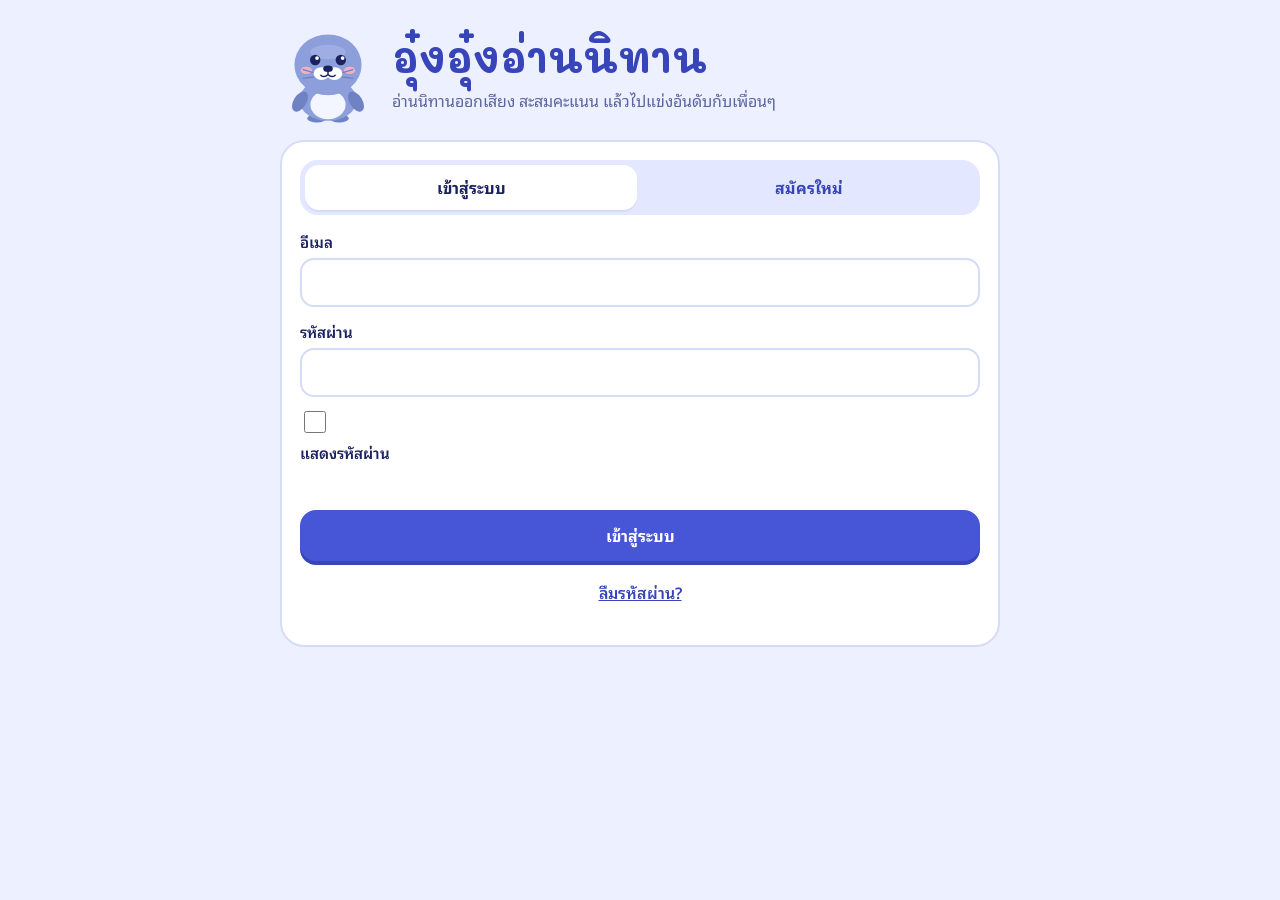
<file: index.html>
<!doctype html>
<html lang="th">
<head>
<meta charset="utf-8">
<meta name="viewport" content="width=device-width,initial-scale=1,viewport-fit=cover">
<title>อุ๋งอุ๋งอ่านนิทาน</title>
<meta name="theme-color" content="#4756D6">
<meta name="mobile-web-app-capable" content="yes">
<meta name="apple-mobile-web-app-capable" content="yes">
<meta name="apple-mobile-web-app-title" content="อุ๋งอุ๋ง">
<meta name="apple-mobile-web-app-status-bar-style" content="default">
<link rel="manifest" href="manifest.webmanifest">
<link rel="icon" type="image/png" sizes="48x48" href="icons/favicon-48.png">
<link rel="apple-touch-icon" href="icons/apple-touch-icon.png">
<link rel="preconnect" href="https://fonts.googleapis.com">
<link rel="preconnect" href="https://fonts.gstatic.com" crossorigin>
<link href="https://fonts.googleapis.com/css2?family=Mali:wght@400;600;700&family=Noto+Sans+Thai+Looped:wght@400;600;700&display=swap" rel="stylesheet">
<link rel="stylesheet" href="style.css">
</head>
<body>
<div class="wrap">

  <!-- ===== โหลด ===== -->
  <section id="boot" class="screen" style="align-items:center;padding-top:60px">
    <div class="mascot-slot" style="width:120px"></div>
    <p class="hint" id="bootMsg">กำลังเปิดแอป…</p>
  </section>

  <!-- ===== สมัคร / เข้าสู่ระบบ ===== -->
  <section id="auth" class="screen" hidden>
    <header class="hero">
      <div class="mascot-slot"></div>
      <div class="hero-text">
        <h1>อุ๋งอุ๋งอ่านนิทาน</h1>
        <p>อ่านนิทานออกเสียง สะสมคะแนน แล้วไปแข่งอันดับกับเพื่อนๆ</p>
      </div>
    </header>
    <div id="demoBanner" class="demo-banner" hidden>โหมดทดลอง: ข้อมูลอยู่ในเครื่องนี้เท่านั้น และอีเมลรีเซ็ตรหัสผ่านไม่ได้ส่งจริง (ผู้ดูแลต้องตั้งค่า Firebase ก่อนใช้งานจริง)</div>
    <div class="card" style="display:flex;flex-direction:column;gap:14px">
      <div class="tabs" role="tablist">
        <button type="button" class="tab" role="tab" id="tabLogin" aria-selected="true">เข้าสู่ระบบ</button>
        <button type="button" class="tab" role="tab" id="tabReg" aria-selected="false">สมัครใหม่</button>
      </div>

      <form id="loginForm" class="form" novalidate>
        <label class="field" for="lEmail">อีเมล
          <input type="email" id="lEmail" autocomplete="username" inputmode="email" autocapitalize="off" spellcheck="false">
        </label>
        <label class="field" for="lPass">รหัสผ่าน
          <input type="password" id="lPass" autocomplete="current-password">
        </label>
        <label class="check"><input type="checkbox" id="lShow"> แสดงรหัสผ่าน</label>
        <p id="lMsg" class="msg" role="alert"></p>
        <button type="submit" class="btn block" id="lBtn">เข้าสู่ระบบ</button>
        <button type="button" class="linkbtn" id="forgotLink">ลืมรหัสผ่าน?</button>
      </form>

      <form id="regForm" class="form" hidden novalidate>
        <label class="field" for="rName">ชื่อน้อง (ชื่อเล่น)
          <input type="text" id="rName" maxlength="20" autocomplete="off">
          <small>ชื่อนี้จะโชว์ในหน้าอันดับให้ทุกคนเห็น แนะนำให้ใช้ชื่อเล่น ไม่ต้องใช้ชื่อจริง</small>
        </label>
        <label class="field" for="rEmail">อีเมลของผู้ปกครอง
          <input type="email" id="rEmail" autocomplete="email" inputmode="email" autocapitalize="off" spellcheck="false">
          <small>ใช้เข้าสู่ระบบ และใช้รับอีเมลเมื่อลืมรหัสผ่าน (ไม่แสดงในอันดับ)</small>
        </label>
        <label class="field" for="rPass">รหัสผ่าน
          <input type="password" id="rPass" autocomplete="new-password">
          <small>อย่างน้อย 6 ตัวอักษร</small>
        </label>
        <label class="check"><input type="checkbox" id="rShow"> แสดงรหัสผ่าน</label>
        <label class="check"><input type="checkbox" id="rOk"> ฉันเป็นผู้ปกครอง หรือสมัครโดยมีผู้ปกครองอยู่ด้วย และยอมให้เก็บชื่อเล่นกับคะแนนไว้แสดงในอันดับ</label>
        <p id="rMsg" class="msg" role="alert"></p>
        <button type="submit" class="btn block" id="rBtn">สมัครและเริ่มเล่น</button>
      </form>

      <form id="forgotForm" class="form" hidden novalidate>
        <h2 style="font-size:1.2rem">ลืมรหัสผ่าน</h2>
        <p class="hint left" style="margin:0">ใส่อีเมลที่ใช้สมัคร เราจะส่งลิงก์ตั้งรหัสผ่านใหม่ไปให้ (ถ้าไม่เห็น ลองดูในกล่องจดหมายขยะ)</p>
        <label class="field" for="fEmail">อีเมล
          <input type="email" id="fEmail" autocomplete="email" inputmode="email" autocapitalize="off" spellcheck="false">
        </label>
        <p id="fMsg" class="msg" role="alert"></p>
        <button type="submit" class="btn block" id="fBtn">ส่งอีเมลตั้งรหัสผ่านใหม่</button>
        <button type="button" class="linkbtn" id="forgotBack">กลับไปเข้าสู่ระบบ</button>
      </form>
    </div>
  </section>

  <!-- ===== หน้าหลัก ===== -->
  <section id="home" class="screen" hidden>
    <div class="card me">
      <div class="mascot-slot"></div>
      <div class="me-body">
        <div class="me-name" id="meName"></div>
        <div class="me-score"><span id="meTotal">0</span><small>คะแนน</small></div>
        <div class="pills">
          <button type="button" class="pill gold" id="meRank" aria-label="ดูตารางอันดับ">อันดับ —</button>
          <button type="button" class="pill" id="meLogin" aria-label="ดูปฏิทินคะแนนเข้าสู่ระบบ"></button>
        </div>
      </div>
    </div>
    <div id="notices"></div>
    <h2 style="font-size:1.25rem">เลือกหมวดที่อยากอ่าน</h2>
    <div id="cats" class="cats"></div>
    <div class="navrow">
      <button type="button" class="btn alt" id="goBoard">อันดับ</button>
      <button type="button" class="btn alt" id="goMine">นิทานของเรา</button>
      <button type="button" class="btn alt" id="goSet">ตั้งค่า</button>
    </div>
  </section>

  <!-- ===== ตารางอันดับ ===== -->
  <section id="board" class="screen" hidden>
    <div class="bar">
      <button type="button" class="back" data-back aria-label="กลับหน้าหลัก"><svg width="18" height="18" viewBox="0 0 24 24" fill="none" stroke="currentColor" stroke-width="3" stroke-linecap="round" stroke-linejoin="round" aria-hidden="true"><path d="M15 5l-7 7 7 7"/></svg>กลับ</button>
      <div class="bar-title">ตารางอันดับ</div>
      <span style="width:72px"></span>
    </div>
    <div class="tabs" role="tablist" id="boardTabs"></div>
    <p id="boardNote" class="hint left"></p>
    <div id="boardList" class="rlist" aria-live="polite"></div>
  </section>

  <!-- ===== เล่นซ้ำเรื่องเก่า ===== -->
  <section id="lib" class="screen" hidden>
    <div class="bar">
      <button type="button" class="back" data-back aria-label="กลับหน้าหลัก"><svg width="18" height="18" viewBox="0 0 24 24" fill="none" stroke="currentColor" stroke-width="3" stroke-linecap="round" stroke-linejoin="round" aria-hidden="true"><path d="M15 5l-7 7 7 7"/></svg>กลับ</button>
      <div class="bar-title" id="libTitle">เรื่องที่อ่านแล้ว</div>
      <span style="width:72px"></span>
    </div>
    <div class="tabs" role="tablist" id="libTabs"></div>
    <div class="search">
      <svg class="s-ico" viewBox="0 0 24 24" fill="none" stroke="currentColor" stroke-width="2.4" stroke-linecap="round" aria-hidden="true"><circle cx="11" cy="11" r="7"/><path d="M20 20l-3.5-3.5"/></svg>
      <input type="search" id="q" placeholder="ค้นหาชื่อเรื่องหรือคำในนิทาน" aria-label="ค้นหานิทาน" autocomplete="off" enterkeyhint="search">
      <button type="button" id="qClr" class="clr" aria-label="ล้างคำค้นหา" hidden><svg viewBox="0 0 24 24" fill="none" stroke="currentColor" stroke-width="3" stroke-linecap="round" aria-hidden="true"><path d="M6 6l12 12M18 6L6 18"/></svg></button>
    </div>
    <p id="libInfo" class="hint left" role="status" aria-live="polite"></p>
    <ul id="libList" class="story-list"></ul>
    <div class="pager" id="pager" hidden>
      <button type="button" class="btn alt small" id="pgPrev">ก่อนหน้า</button>
      <span id="pgInfo" class="hint"></span>
      <button type="button" class="btn alt small" id="pgNext">ถัดไป</button>
    </div>
  </section>

  <!-- ===== นิทานของเรา ===== -->
  <section id="mine" class="screen" hidden>
    <div class="bar">
      <button type="button" class="back" data-back aria-label="กลับหน้าหลัก"><svg width="18" height="18" viewBox="0 0 24 24" fill="none" stroke="currentColor" stroke-width="3" stroke-linecap="round" stroke-linejoin="round" aria-hidden="true"><path d="M15 5l-7 7 7 7"/></svg>กลับ</button>
      <div class="bar-title">นิทานของเรา</div>
      <span style="width:72px"></span>
    </div>
    <p class="notice">นิทานที่เพิ่มเองใช้ฝึกอ่านได้เท่านั้น <b>ไม่มีคะแนน</b> และเก็บไว้ในเครื่องนี้เครื่องเดียว</p>
    <ul id="mineList" class="story-list"></ul>
    <details class="panel" id="addBox">
      <summary>เพิ่มนิทานของเราเอง</summary>
      <form id="addForm" class="form">
        <label for="cTitle">ชื่อเรื่อง
          <input type="text" id="cTitle" maxlength="40" placeholder="เช่น หมูน้อยไปตลาด">
        </label>
        <label for="cLevel">ระดับการอ่าน
          <select id="cLevel">
            <option value="auto">ให้แอปเลือกให้</option>
            <option value="1">ง่าย</option>
            <option value="2">ท้าทาย</option>
            <option value="3">ศัพท์ยาก</option>
          </select>
        </label>
        <div class="src-row">
          <button type="button" id="camBtn" class="btn alt">
            <svg viewBox="0 0 24 24" fill="none" stroke="currentColor" stroke-width="2.2" stroke-linecap="round" stroke-linejoin="round" aria-hidden="true"><path d="M4 8h3l2-3h6l2 3h3v11H4z"/><circle cx="12" cy="13" r="3.5"/></svg>
            ถ่ายรูปหนังสือ
          </button>
          <button type="button" id="galBtn" class="btn alt">
            <svg viewBox="0 0 24 24" fill="none" stroke="currentColor" stroke-width="2.2" stroke-linecap="round" stroke-linejoin="round" aria-hidden="true"><rect x="3.5" y="5" width="17" height="14" rx="2"/><circle cx="9" cy="10.5" r="1.6"/><path d="M4 17l5-4.5 4 3.5 3-2.5 4 3.5"/></svg>
            เลือกรูปจากเครื่อง
          </button>
        </div>
        <input type="file" id="camInput" accept="image/*" capture="environment" hidden>
        <input type="file" id="galInput" accept="image/*" hidden>
        <div id="scanBox" class="scan" hidden>
          <img id="scanThumb" alt="รูปที่เลือก">
          <div class="scan-body">
            <progress id="scanProg" max="100" value="0" aria-label="ความคืบหน้าการอ่านตัวหนังสือ"></progress>
            <p id="scanMsg" role="status"></p>
          </div>
        </div>
        <small class="hint left">ถ่ายให้ตัวหนังสือตรง ชัด และมีแสงพอ แต่ละบรรทัดในรูปจะเป็นหนึ่งท่อนให้อ่าน แก้ไขได้ก่อนบันทึก ครั้งแรกต้องต่ออินเทอร์เน็ตเพื่อโหลดตัวอ่านภาษาไทย (แนะนำให้ใช้ Wi-Fi)</small>
        <label for="cText">เนื้อเรื่อง
          <textarea id="cText" placeholder="วางข้อความที่นี่ หรือพิมพ์เอง เช่น&#10;หมูน้อยไปตลาด&#10;แม่ซื้อผลไม้ให้หมูน้อย"></textarea>
          <small>แอปแบ่งประโยคและตัดคำให้อัตโนมัติ ถ้าอยากกำหนดเอง ให้ขึ้นบรรทัดใหม่เมื่อจบประโยค และใช้ | คั่นระหว่างคำ เช่น หมู|น้อย|ไป|ตลาด</small>
        </label>
        <p id="noSeg" class="hint left warn" hidden>เบราว์เซอร์นี้ตัดคำภาษาไทยอัตโนมัติไม่ได้ ให้ใช้ | คั่นระหว่างคำเอง</p>
        <div id="prevBox" class="prev" hidden>
          <b id="prevInfo"></b>
          <ol id="prevList"></ol>
        </div>
        <div class="row">
          <button type="submit" class="btn">บันทึกนิทาน</button>
          <span id="addMsg" class="hint" role="status"></span>
        </div>
      </form>
    </details>
  </section>

  <!-- ===== ตั้งค่า ===== -->
  <section id="settings" class="screen" hidden>
    <div class="bar">
      <button type="button" class="back" data-back aria-label="กลับหน้าหลัก"><svg width="18" height="18" viewBox="0 0 24 24" fill="none" stroke="currentColor" stroke-width="3" stroke-linecap="round" stroke-linejoin="round" aria-hidden="true"><path d="M15 5l-7 7 7 7"/></svg>กลับ</button>
      <div class="bar-title">ตั้งค่า</div>
      <span style="width:72px"></span>
    </div>
    <div class="card settings-list">
      <div class="srow">
        <h3>เวลารอให้ช่วยอ่าน</h3>
        <div class="settings">
          <label for="slowSel">ถ้าเงียบหรืออ่านช้า รอ</label>
          <select id="slowSel">
            <option value="1">1 วินาที</option>
            <option value="2">2 วินาที</option>
            <option value="3">3 วินาที</option>
            <option value="4">4 วินาที</option>
            <option value="5">5 วินาที</option>
            <option value="6">6 วินาที</option>
            <option value="8">8 วินาที</option>
            <option value="10">10 วินาที</option>
            <option value="12">12 วินาที</option>
          </select>
          <span>แล้วอุ๋งอุ๋งช่วยอ่านคำถัดไปให้</span>
        </div>
      </div>
      <div class="srow">
        <h3>บัญชี</h3>
        <div class="kv" id="setAcct"></div>
        <label class="field" for="nameEdit">เปลี่ยนชื่อน้อง
          <input type="text" id="nameEdit" maxlength="20" autocomplete="off">
        </label>
        <div class="row"><button type="button" class="btn small" id="nameSave">บันทึกชื่อ</button><span id="nameMsg" class="msg" role="status"></span></div>
        <div class="kv" id="syncInfo" role="status"></div>
      </div>
      <div class="row">
        <button type="button" class="btn alt" id="logoutBtn">ออกจากระบบ</button>
        <button type="button" class="btn alt" id="delBtn" style="color:var(--bad);border-color:var(--bad)">ลบบัญชีและข้อมูลทั้งหมด</button>
      </div>
    </div>
  </section>

  <!-- ===== หน้าอ่าน ===== -->
  <section id="reader" class="screen" hidden style="gap:18px">
    <div class="bar">
      <button type="button" id="backBtn" class="back" aria-label="ออกจากการอ่าน">
        <svg width="18" height="18" viewBox="0 0 24 24" fill="none" stroke="currentColor" stroke-width="3" stroke-linecap="round" stroke-linejoin="round" aria-hidden="true"><path d="M15 5l-7 7 7 7"/></svg>
        กลับ
      </button>
      <div id="rTitle" class="bar-title"></div>
      <div class="count"><div id="rCount"></div><div id="rSub" class="hearts"></div></div>
    </div>
    <div id="dots" class="dots" aria-hidden="true"></div>
    <div class="buddy">
      <div class="mascot-slot"></div>
      <p id="bubble" class="bubble" role="status" aria-live="polite"></p>
    </div>
    <div id="sentence" class="sentence"></div>
    <p id="heard" class="heard" aria-live="off"></p>
    <div class="controls">
      <button type="button" id="hearBtn" class="ctl">
        <svg viewBox="0 0 24 24" fill="none" stroke="currentColor" stroke-width="2.2" stroke-linecap="round" stroke-linejoin="round" aria-hidden="true"><path d="M4 9v6h4l5 4V5L8 9H4z"/><path d="M16.5 8.5a5 5 0 010 7M19 6a8.5 8.5 0 010 12"/></svg>
        ฟังทั้งประโยค
      </button>
      <div class="mic-wrap">
        <button type="button" id="micBtn" class="mic" aria-pressed="false" aria-label="เริ่มอ่าน">
          <svg id="icoMic" viewBox="0 0 24 24" fill="none" stroke="currentColor" stroke-width="2.2" stroke-linecap="round" stroke-linejoin="round" aria-hidden="true"><rect x="9" y="3" width="6" height="11" rx="3"/><path d="M5 11a7 7 0 0014 0M12 18v3"/></svg>
          <svg id="icoOk" viewBox="0 0 24 24" fill="none" stroke="currentColor" stroke-width="3" stroke-linecap="round" stroke-linejoin="round" aria-hidden="true" hidden><path d="M5 12.5l4.5 4.5L19 7"/></svg>
        </button>
        <span id="micLabel" class="mic-label">เริ่มอ่าน</span>
        <div id="waves" class="waves" hidden aria-hidden="true"><i></i><i></i><i></i><i></i><i></i></div>
      </div>
      <button type="button" id="helpBtn" class="ctl">
        <svg viewBox="0 0 24 24" fill="none" stroke="currentColor" stroke-width="2.2" stroke-linecap="round" stroke-linejoin="round" aria-hidden="true"><path d="M5 4l14 8-14 8V4z"/></svg>
        ช่วยอ่านคำนี้
      </button>
    </div>
    <div class="sub-controls">
      <button type="button" id="restartBtn" class="btn alt small">
        <svg width="18" height="18" viewBox="0 0 24 24" fill="none" stroke="currentColor" stroke-width="2.6" stroke-linecap="round" stroke-linejoin="round" aria-hidden="true" style="vertical-align:-3px;margin-right:6px"><path d="M4 12a8 8 0 108-8H7"/><path d="M7 1v6H1" transform="translate(3 -1)"/></svg>เริ่มประโยคนี้ใหม่
      </button>
    </div>
    <p id="micHint" class="hint"></p>
  </section>

  <!-- ===== หน้าสรุป ===== -->
  <section id="result" class="result" hidden>
    <div class="mascot-slot"></div>
    <h2 id="resTitle">อ่านจบแล้ว</h2>
    <div id="resStars" class="stars" role="img"></div>
    <div id="resPts" class="pts-big"></div>
    <p id="resNote" class="res-note"></p>
    <div class="stat-row">
      <div class="stat ok"><b id="stOk">0</b><span>คำที่อ่านเอง</span></div>
      <div class="stat help"><b id="stHelp">0</b><span>คำที่อุ๋งอุ๋งช่วย</span></div>
      <div class="stat bad"><b id="stWrong">0</b><span>ครั้งที่อ่านผิด</span></div>
    </div>
    <div id="practiceBox" hidden>
      <h3 style="margin-bottom:8px">คำที่ควรฝึกอีกหน่อย</h3>
      <div id="practice" class="chips"></div>
      <p class="hint" style="margin-top:6px">แตะที่คำเพื่อฟังเสียงอ่าน</p>
    </div>
    <div class="row" style="justify-content:center" id="resBtns"></div>
  </section>
</div>

<div id="modalRoot"></div>

<script src="firebase-config.js"></script>
<script src="stories/easy/stories.js"></script>
<script src="stories/challenge/stories.js"></script>
<script src="stories/hard/stories.js"></script>
<script src="backend.js"></script>
<script src="app.js"></script>
<script>
if('serviceWorker' in navigator && (location.protocol==='https:'||location.hostname==='localhost')){
  window.addEventListener('load',function(){navigator.serviceWorker.register('sw.js').catch(function(){});});
}
</script>
</body>
</html>
</file>
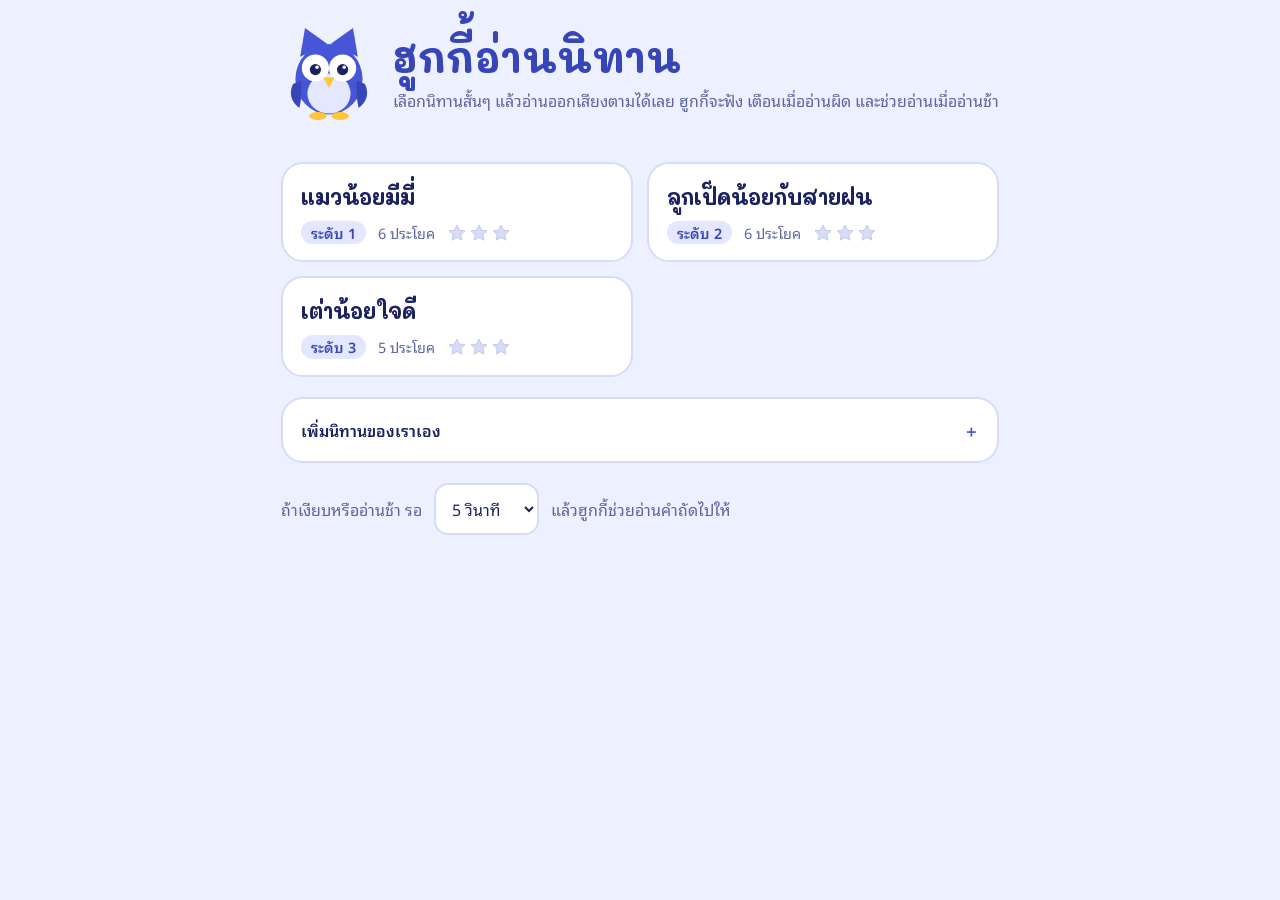
<file: hukki-reader.html>
<!doctype html>
<html lang="th">
<head>
<meta charset="utf-8">
<meta name="viewport" content="width=device-width,initial-scale=1,viewport-fit=cover">
<title>ฮูกกี้อ่านนิทาน</title>
<link rel="preconnect" href="https://fonts.googleapis.com">
<link rel="preconnect" href="https://fonts.gstatic.com" crossorigin>
<link href="https://fonts.googleapis.com/css2?family=Mali:wght@400;600;700&family=Noto+Sans+Thai+Looped:wght@400;600;700&display=swap" rel="stylesheet">
<style>
/* Layout: one calm column. Storybook card in the middle, owl buddy above it, one big mic button below. */
:root{
  --bg:#EDF1FF; --surface:#FFFFFF; --ink:#1B2260; --muted:#5D65A0; --line:#D6DCF6;
  --brand:#4756D6; --brand-deep:#3745B8; --brand-soft:#E3E7FF;
  --sun:#FFC63B; --sun-soft:#FFF1C2;
  --ok:#0B8A55; --ok-soft:#D9F5E7;
  --bad:#D63640; --bad-soft:#FFE1E2;
  --help:#A85F00; --help-soft:#FFEBC2;
  --font-display:"Mali","Noto Sans Thai Looped",Tahoma,sans-serif;
  --font-ui:"Noto Sans Thai Looped","Mali",Tahoma,sans-serif;
  color-scheme:light;
}
*{box-sizing:border-box}
html,body{margin:0}
body{
  background:var(--bg);color:var(--ink);font-family:var(--font-ui);font-size:1rem;line-height:1.65;
  padding-inline:16px;padding-block:20px 48px;min-height:100%;
}
.wrap{max-width:720px;margin:0 auto;display:flex;flex-direction:column;gap:20px}
h1,h2,h3{font-family:var(--font-display);margin:0;line-height:1.3;text-wrap:balance}
button{font:inherit;color:inherit;cursor:pointer}
button:focus-visible,select:focus-visible,input:focus-visible,textarea:focus-visible,summary:focus-visible{outline:3px solid var(--brand);outline-offset:3px}
[hidden]{display:none!important}

/* ---------- home ---------- */
.hero{display:flex;align-items:center;gap:16px;flex-wrap:wrap}
.hero .owl-slot{width:96px;flex:none}
.hero-text{flex:1 1 240px;min-width:0}
.hero h1{font-size:clamp(1.9rem,6vw,2.6rem);color:var(--brand-deep)}
.hero p{margin:4px 0 0;color:var(--muted)}
.notice{background:var(--sun-soft);border:2px solid var(--sun);border-radius:16px;padding:12px 16px;font-size:.95rem}
.notice+.notice{margin-top:-8px}
.story-list{list-style:none;margin:0;padding:0;display:grid;grid-template-columns:repeat(auto-fit,minmax(min(100%,300px),1fr));gap:14px}
.story-list li{display:flex;gap:8px;min-width:0}
.story{
  flex:1;min-width:0;text-align:left;background:var(--surface);border:2px solid var(--line);border-radius:22px;
  padding:16px 18px;display:flex;flex-direction:column;gap:6px;transition:transform .15s,border-color .15s;
}
.story:hover{border-color:var(--brand);transform:translateY(-2px)}
.story .s-title{font-family:var(--font-display);font-weight:700;font-size:1.3rem;color:var(--ink)}
.story .s-meta{display:flex;flex-wrap:wrap;gap:6px 12px;align-items:center;color:var(--muted);font-size:.9rem}
.lv{background:var(--brand-soft);color:var(--brand-deep);border-radius:999px;padding:0 10px;font-weight:600}
.stars{display:inline-flex;gap:2px}
.stars svg{width:20px;height:20px}
.del{align-self:flex-start;background:none;border:2px solid var(--line);border-radius:14px;padding:6px 10px;color:var(--muted);font-size:.85rem}
.panel{background:var(--surface);border:2px solid var(--line);border-radius:22px;padding:6px 18px}
.panel summary{cursor:pointer;font-weight:600;padding:12px 0;list-style:none}
.panel summary::-webkit-details-marker{display:none}
.panel summary::after{content:"＋";float:right;color:var(--brand)}
.panel[open] summary::after{content:"－"}
.form{display:flex;flex-direction:column;gap:12px;padding-bottom:16px}
.form label{display:flex;flex-direction:column;gap:4px;font-weight:600;font-size:.95rem}
.form small{font-weight:400;color:var(--muted)}
input[type=text],textarea,select{
  font:inherit;color:var(--ink);background:#fff;border:2px solid var(--line);border-radius:14px;padding:10px 12px;width:100%;
}
textarea{min-height:120px;resize:vertical;font-family:var(--font-display)}
.row{display:flex;gap:12px;align-items:center;flex-wrap:wrap}
.btn{
  background:var(--brand);color:#fff;border:0;border-radius:16px;padding:12px 22px;font-weight:700;
  box-shadow:0 4px 0 var(--brand-deep);transition:transform .1s,box-shadow .1s;
}
.btn:active{transform:translateY(3px);box-shadow:0 1px 0 var(--brand-deep)}
.btn.alt{background:#fff;color:var(--brand-deep);border:2px solid var(--brand);box-shadow:0 4px 0 var(--line)}
.settings{display:flex;align-items:center;gap:12px;flex-wrap:wrap;color:var(--muted)}
.settings select{width:auto}

/* ---------- reader ---------- */
.bar{display:flex;align-items:center;gap:12px}
.back{display:inline-flex;align-items:center;gap:6px;background:#fff;border:2px solid var(--line);border-radius:14px;padding:8px 14px;font-weight:600}
.bar-title{flex:1;min-width:0;font-family:var(--font-display);font-weight:700;font-size:1.1rem;text-align:center;overflow-wrap:anywhere}
.count{color:var(--muted);font-size:.9rem;white-space:nowrap}
.dots{display:flex;gap:8px;justify-content:center;flex-wrap:wrap}
.dots span{width:12px;height:12px;border-radius:50%;background:var(--line);transition:background .2s,transform .2s}
.dots span.done{background:var(--ok)}
.dots span.cur{background:#fff;border:3px solid var(--brand);transform:scale(1.25)}
.buddy{display:flex;align-items:center;gap:14px}
.buddy .owl-slot{width:84px;flex:none}
.bubble{
  position:relative;margin:0;flex:1;min-width:0;background:var(--surface);border:2px solid var(--line);border-radius:20px;
  padding:10px 16px;font-weight:600;min-height:3.4em;display:flex;align-items:center;
}
.bubble::before{content:"";position:absolute;left:-10px;top:50%;width:16px;height:16px;background:var(--surface);
  border-left:2px solid var(--line);border-bottom:2px solid var(--line);transform:translateY(-50%) rotate(45deg)}
.sentence{
  background:var(--surface);border:2px solid var(--line);border-radius:28px;padding:26px 18px;
  display:flex;flex-wrap:wrap;gap:8px 4px;justify-content:center;align-content:center;min-height:11rem;
  box-shadow:0 6px 0 var(--line);
}
.w{
  font-family:var(--font-display);font-weight:600;font-size:clamp(2.1rem,8vw,3.3rem);line-height:1.5;
  background:transparent;border:0;border-bottom:5px solid transparent;border-radius:16px;padding:0 .18em;color:var(--ink);
  transition:background .2s,color .2s,border-color .2s;
}
.w.cur{background:var(--sun-soft);border-bottom-color:var(--sun)}
.w.ok{color:var(--ok);background:var(--ok-soft)}
.w.help{color:var(--help);background:var(--help-soft)}
.w.cur.bad{background:var(--bad-soft);border-bottom-color:var(--bad);color:var(--bad)}
.heard{margin:0;text-align:center;color:var(--muted);font-size:.95rem;min-height:1.6em;overflow-wrap:anywhere}
.controls{display:grid;grid-template-columns:1fr auto 1fr;gap:12px;align-items:center}
.ctl{
  display:flex;flex-direction:column;align-items:center;gap:4px;background:#fff;border:2px solid var(--line);border-radius:20px;
  padding:12px 8px;font-weight:600;font-size:.9rem;min-width:0;
}
.ctl svg{width:28px;height:28px;color:var(--brand-deep)}
.mic-wrap{display:flex;flex-direction:column;align-items:center;gap:6px}
.mic{
  position:relative;width:104px;height:104px;border-radius:50%;border:0;background:var(--brand);color:#fff;
  display:grid;place-items:center;box-shadow:0 6px 0 var(--brand-deep);transition:transform .1s,box-shadow .1s,background .2s;
}
.mic:active{transform:translateY(4px);box-shadow:0 2px 0 var(--brand-deep)}
.mic svg{width:46px;height:46px}
.mic.on{background:var(--sun);color:var(--ink);box-shadow:0 6px 0 #D9A21A}
.mic.on::after{content:"";position:absolute;inset:-8px;border-radius:50%;border:4px solid var(--sun);animation:ring 1.4s ease-out infinite}
.mic-label{font-weight:700}
.waves{display:flex;gap:4px;align-items:flex-end;height:20px}
.waves i{width:5px;border-radius:3px;background:var(--brand);animation:wave 1s ease-in-out infinite}
.waves i:nth-child(1){height:8px}
.waves i:nth-child(2){height:16px;animation-delay:.15s}
.waves i:nth-child(3){height:12px;animation-delay:.3s}
.waves i:nth-child(4){height:18px;animation-delay:.45s}
.waves i:nth-child(5){height:9px;animation-delay:.6s}
.hint{margin:0;text-align:center;color:var(--muted);font-size:.92rem}
.hint.warn{color:var(--bad);font-weight:600}

/* ---------- result ---------- */
.result{align-items:center;text-align:center;display:flex;flex-direction:column;gap:18px}
.result .owl-slot{width:130px}
.result .stars svg{width:48px;height:48px}
.stat-row{display:flex;gap:12px;flex-wrap:wrap;justify-content:center}
.stat{background:var(--surface);border:2px solid var(--line);border-radius:20px;padding:10px 18px;min-width:130px}
.stat b{display:block;font-family:var(--font-display);font-size:1.8rem;font-variant-numeric:tabular-nums}
.stat span{color:var(--muted);font-size:.9rem}
.stat.ok b{color:var(--ok)}.stat.help b{color:var(--help)}.stat.bad b{color:var(--bad)}
.chips{display:flex;gap:8px;flex-wrap:wrap;justify-content:center}
.chip{font-family:var(--font-display);font-weight:600;font-size:1.4rem;background:var(--help-soft);color:var(--help);border:0;border-radius:14px;padding:2px 14px}

/* ---------- owl ---------- */
.owl{width:100%;height:auto;display:block;overflow:visible}
.owl .happy-eyes,.owl .drop{display:none}
.owl[data-mood=happy] .eyes{display:none}
.owl[data-mood=happy] .happy-eyes{display:block}
.owl[data-mood=happy] .body{animation:hop .5s ease 3;transform-origin:60px 118px}
.owl[data-mood=oops] .drop{display:block}
.owl[data-mood=oops] .pupil{transform-box:fill-box;transform-origin:center;transform:scale(.7)}
.owl[data-mood=listen] .pupil{transform-box:fill-box;transform-origin:center;transform:scale(1.3)}
.owl[data-mood=listen] .body{animation:tilt 2.6s ease-in-out infinite;transform-origin:60px 118px}

@keyframes ring{0%{transform:scale(.9);opacity:.9}100%{transform:scale(1.25);opacity:0}}
@keyframes wave{0%,100%{transform:scaleY(.45)}50%{transform:scaleY(1.2)}}
@keyframes tilt{0%,100%{transform:rotate(-3deg)}50%{transform:rotate(3deg)}}
@keyframes hop{0%,100%{transform:translateY(0)}50%{transform:translateY(-8px)}}
@media (prefers-reduced-motion:reduce){*{animation:none!important;transition:none!important}}
@media (max-width:420px){
  .controls{gap:8px}
  .mic{width:92px;height:92px}
  .buddy .owl-slot{width:68px}
}
</style>
</head>
<body>
<div class="wrap">

  <!-- ===== หน้าเลือกนิทาน ===== -->
  <section id="home" class="wrap" style="gap:20px">
    <header class="hero">
      <div class="owl-slot"></div>
      <div class="hero-text">
        <h1>ฮูกกี้อ่านนิทาน</h1>
        <p>เลือกนิทานสั้นๆ แล้วอ่านออกเสียงตามได้เลย ฮูกกี้จะฟัง เตือนเมื่ออ่านผิด และช่วยอ่านเมื่ออ่านช้า</p>
      </div>
    </header>
    <div id="notices"></div>
    <ul id="storyList" class="story-list"></ul>

    <details class="panel" id="addBox">
      <summary>เพิ่มนิทานของเราเอง</summary>
      <form id="addForm" class="form">
        <label for="cTitle">ชื่อเรื่อง
          <input type="text" id="cTitle" maxlength="40" placeholder="เช่น หมูน้อยไปตลาด">
        </label>
        <label for="cText">เนื้อเรื่อง (1 บรรทัด = 1 ประโยค)
          <textarea id="cText" placeholder="หมูน้อยไปตลาด&#10;แม่ซื้อผลไม้ให้หมูน้อย"></textarea>
          <small>แอปตัดคำให้อัตโนมัติ ถ้าอยากกำหนดเองให้พิมพ์ | คั่นระหว่างคำ เช่น หมู|น้อย|ไป|ตลาด</small>
        </label>
        <div class="row">
          <button type="submit" class="btn">บันทึกนิทาน</button>
          <span id="addMsg" class="hint" role="status"></span>
        </div>
      </form>
    </details>

    <div class="settings">
      <label for="slowSel">ถ้าเงียบหรืออ่านช้า รอ</label>
      <select id="slowSel">
        <option value="3">3 วินาที</option>
        <option value="5">5 วินาที</option>
        <option value="8">8 วินาที</option>
        <option value="12">12 วินาที</option>
      </select>
      <span>แล้วฮูกกี้ช่วยอ่านคำถัดไปให้</span>
    </div>
  </section>

  <!-- ===== หน้าอ่าน ===== -->
  <section id="reader" class="wrap" hidden style="gap:18px">
    <div class="bar">
      <button type="button" id="backBtn" class="back" aria-label="กลับไปเลือกนิทาน">
        <svg width="18" height="18" viewBox="0 0 24 24" fill="none" stroke="currentColor" stroke-width="3" stroke-linecap="round" stroke-linejoin="round" aria-hidden="true"><path d="M15 5l-7 7 7 7"/></svg>
        กลับ
      </button>
      <div id="rTitle" class="bar-title"></div>
      <div id="rCount" class="count"></div>
    </div>
    <div id="dots" class="dots" aria-hidden="true"></div>
    <div class="buddy">
      <div class="owl-slot"></div>
      <p id="bubble" class="bubble" role="status" aria-live="polite"></p>
    </div>
    <div id="sentence" class="sentence"></div>
    <p id="heard" class="heard" aria-live="off"></p>
    <div class="controls">
      <button type="button" id="hearBtn" class="ctl">
        <svg viewBox="0 0 24 24" fill="none" stroke="currentColor" stroke-width="2.2" stroke-linecap="round" stroke-linejoin="round" aria-hidden="true"><path d="M4 9v6h4l5 4V5L8 9H4z"/><path d="M16.5 8.5a5 5 0 010 7M19 6a8.5 8.5 0 010 12"/></svg>
        ฟังทั้งประโยค
      </button>
      <div class="mic-wrap">
        <button type="button" id="micBtn" class="mic" aria-pressed="false" aria-label="เริ่มอ่าน">
          <svg id="icoMic" viewBox="0 0 24 24" fill="none" stroke="currentColor" stroke-width="2.2" stroke-linecap="round" stroke-linejoin="round" aria-hidden="true"><rect x="9" y="3" width="6" height="11" rx="3"/><path d="M5 11a7 7 0 0014 0M12 18v3"/></svg>
          <svg id="icoOk" viewBox="0 0 24 24" fill="none" stroke="currentColor" stroke-width="3" stroke-linecap="round" stroke-linejoin="round" aria-hidden="true" hidden><path d="M5 12.5l4.5 4.5L19 7"/></svg>
        </button>
        <span id="micLabel" class="mic-label">เริ่มอ่าน</span>
        <div id="waves" class="waves" hidden aria-hidden="true"><i></i><i></i><i></i><i></i><i></i></div>
      </div>
      <button type="button" id="helpBtn" class="ctl">
        <svg viewBox="0 0 24 24" fill="none" stroke="currentColor" stroke-width="2.2" stroke-linecap="round" stroke-linejoin="round" aria-hidden="true"><path d="M5 4l14 8-14 8V4z"/></svg>
        ช่วยอ่านคำนี้
      </button>
    </div>
    <p id="micHint" class="hint"></p>
  </section>

  <!-- ===== หน้าสรุป ===== -->
  <section id="result" class="result" hidden>
    <div class="owl-slot"></div>
    <h2 id="resTitle">อ่านจบแล้ว</h2>
    <div id="resStars" class="stars" role="img"></div>
    <div class="stat-row">
      <div class="stat ok"><b id="stOk">0</b><span>คำที่อ่านเอง</span></div>
      <div class="stat help"><b id="stHelp">0</b><span>คำที่ฮูกกี้ช่วย</span></div>
      <div class="stat bad"><b id="stWrong">0</b><span>ครั้งที่อ่านผิด</span></div>
    </div>
    <div id="practiceBox" hidden>
      <h3 style="margin-bottom:8px">คำที่ควรฝึกอีกหน่อย</h3>
      <div id="practice" class="chips"></div>
      <p class="hint" style="margin-top:6px">แตะที่คำเพื่อฟังเสียงอ่าน</p>
    </div>
    <div class="row" style="justify-content:center">
      <button type="button" id="againBtn" class="btn">อ่านเรื่องนี้อีกครั้ง</button>
      <button type="button" id="otherBtn" class="btn alt">เลือกเรื่องอื่น</button>
    </div>
  </section>
</div>

<script>
(function(){
'use strict';

/* ============ ตัวช่วยทั่วไป ============ */
var $ = function(id){ return document.getElementById(id); };
var SR = window.SpeechRecognition || window.webkitSpeechRecognition || null;
var synth = window.speechSynthesis || null;
var RM = !!(window.matchMedia && matchMedia('(prefers-reduced-motion: reduce)').matches);

// เทียบเสียงแบบไม่สนวรรณยุกต์ ช่องว่าง และเครื่องหมาย (ตัวรู้จำเสียงมักแยกวรรณยุกต์ไม่ได้)
var TONES = /[่-๋]/g;
function norm(s){
  return String(s).toLowerCase().replace(TONES,'').replace(/[\s​.,!?'"“”‘’()\-–—…ๆ]/g,'');
}
function el(tag, cls, text){
  var e = document.createElement(tag);
  if(cls) e.className = cls;
  if(text != null) e.textContent = text;
  return e;
}

/* ============ ตรรกะเทียบเสียงกับเนื้อเรื่อง ============ */
function lev(a, b){
  var m = a.length, n = b.length;
  if(!m) return n;
  if(!n) return m;
  var prev = new Array(n+1), cur = new Array(n+1), i, j, t;
  for(j=0;j<=n;j++) prev[j] = j;
  for(i=1;i<=m;i++){
    cur[0] = i;
    for(j=1;j<=n;j++){
      cur[j] = Math.min(prev[j]+1, cur[j-1]+1, prev[j-1] + (a[i-1]===b[j-1] ? 0 : 1));
    }
    t = prev; prev = cur; cur = t;
  }
  return prev[n];
}
function maxDist(n){ return n <= 2 ? 0 : (n <= 5 ? 1 : 2); }

// words: คำที่ปรับรูปแล้ว, text: ข้อความที่ได้ยิน (ปรับรูปแล้ว)
// คืนจำนวนคำที่อ่านได้ตรงตามลำดับ (k) และตำแหน่งตัวอักษรที่ใช้ไป (c)
function align(words, text){
  var c = 0, k = 0;
  for(; k < words.length; k++){
    var w = words[k], md = maxDist(w.length), best = null;
    for(var s = c; s <= Math.min(c+2, text.length); s++){
      for(var L = w.length-1; L <= w.length+1; L++){
        if(L < 1 || s+L > text.length) continue;
        var d = lev(w, text.substr(s, L));
        if(d <= md && (!best || d < best.d || (d === best.d && s < best.s))) best = {d:d, s:s, e:s+L};
      }
    }
    if(!best) break;
    c = best.e;
  }
  return {k:k, c:c};
}
window.__align = align; window.__norm = norm;

/* ============ นิทานในเครื่อง ============ */
var BUILTIN = [
  {id:'meemee', title:'แมวน้อยมีมี่', level:1, lines:[
    'มีมี่|เป็น|แมว|ตัว|เล็ก',
    'มัน|ชอบ|กิน|ปลา',
    'วัน|หนึ่ง|มีมี่|เห็น|ปลา|ใน|ตู้',
    'มีมี่|ดีใจ|มาก',
    'แม่|ให้|ปลา|มีมี่|หนึ่ง|ตัว',
    'มีมี่|อิ่ม|แล้ว|นอน|หลับ|ฝัน|ดี'
  ]},
  {id:'duck', title:'ลูกเป็ดน้อยกับสายฝน', level:2, lines:[
    'เช้า|วัน|นี้|ลูก|เป็ด|ตื่น|แต่|เช้า',
    'มัน|เดิน|ไป|ที่|สระ|น้ำ',
    'ลูก|เป็ด|ว่าย|น้ำ|อย่าง|สนุก',
    'แต่|แล้ว|ฝน|ก็|ตก|ลง|มา',
    'ลูก|เป็ด|วิ่ง|กลับ|ไป|หา|แม่',
    'แม่|เป็ด|กอด|ลูก|ไว้|แน่น'
  ]},
  {id:'turtle', title:'เต่าน้อยใจดี', level:3, lines:[
    'เต่า|น้อย|อาศัย|อยู่|ริม|ลำธาร',
    'วัน|หนึ่ง|กระต่าย|ตก|ลง|ไป|ใน|น้ำ',
    'เต่า|น้อย|ว่าย|ไป|ช่วย|กระต่าย',
    'กระต่าย|ขอบคุณ|เต่า|น้อย|ด้วย|ความ|ดีใจ',
    'จาก|นั้น|ทั้ง|สอง|ก็|เป็น|เพื่อน|กัน'
  ]}
];
BUILTIN.forEach(function(s){ s.sentences = s.lines.map(function(l){ return l.split('|'); }); });

var KEY = 'hukki-reader-v1';
var save = {best:{}, custom:[], slow:5};
try{
  var raw = localStorage.getItem(KEY);
  if(raw){ var o = JSON.parse(raw); if(o && typeof o === 'object') save = Object.assign(save, o); }
}catch(e){}
function persist(){ try{ localStorage.setItem(KEY, JSON.stringify(save)); }catch(e){} }
function allStories(){
  return BUILTIN.concat(save.custom.map(function(c){
    return {id:c.id, title:c.title, level:0, custom:true, sentences:c.sentences};
  }));
}
function segmentLine(line){
  if(line.indexOf('|') >= 0) return line.split('|').map(function(s){ return s.trim(); }).filter(Boolean);
  if(window.Intl && Intl.Segmenter){
    var seg = new Intl.Segmenter('th', {granularity:'word'});
    return Array.from(seg.segment(line)).filter(function(x){ return x.isWordLike; }).map(function(x){ return x.segment; });
  }
  return line.split(/\s+/).filter(Boolean);
}

/* ============ มาสคอต ============ */
var OWL = '<svg class="owl" viewBox="0 0 120 128" role="img" aria-label="ฮูกกี้ นกฮูกผู้ช่วยอ่าน" data-mood="idle">'
 + '<g class="body">'
 + '<path d="M24 46 L30 10 L58 30 Z" fill="#4756D6"/><path d="M96 46 L90 10 L62 30 Z" fill="#4756D6"/>'
 + '<ellipse cx="60" cy="74" rx="42" ry="44" fill="#4756D6"/>'
 + '<ellipse cx="60" cy="92" rx="27" ry="25" fill="#E3E7FF"/>'
 + '<path d="M15 80 Q7 98 23 110 Q27 92 25 76 Z" fill="#3745B8"/><path d="M105 80 Q113 98 97 110 Q93 92 95 76 Z" fill="#3745B8"/>'
 + '<g class="eyes"><circle cx="43" cy="60" r="17" fill="#fff"/><circle cx="77" cy="60" r="17" fill="#fff"/>'
 + '<circle class="pupil" cx="43" cy="62" r="7" fill="#1B2260"/><circle class="pupil" cx="77" cy="62" r="7" fill="#1B2260"/>'
 + '<circle cx="45" cy="59" r="2.2" fill="#fff"/><circle cx="79" cy="59" r="2.2" fill="#fff"/></g>'
 + '<g class="happy-eyes" fill="none" stroke="#fff" stroke-width="5" stroke-linecap="round"><path d="M31 63 Q43 48 55 63"/><path d="M65 63 Q77 48 89 63"/></g>'
 + '<path d="M53 72 L67 72 L60 85 Z" fill="#FFC63B"/>'
 + '<path class="drop" d="M98 36 Q104 46 98 51 Q92 46 98 36 Z" fill="#7FC8FF"/>'
 + '<ellipse cx="46" cy="120" rx="11" ry="5" fill="#FFC63B"/><ellipse cx="74" cy="120" rx="11" ry="5" fill="#FFC63B"/>'
 + '</g></svg>';
document.querySelectorAll('.owl-slot').forEach(function(s){ s.innerHTML = OWL; });
var moodTimer = null;
function setMood(m, revertMs){
  clearTimeout(moodTimer);
  document.querySelectorAll('.owl').forEach(function(o){ o.setAttribute('data-mood', m); });
  if(revertMs) moodTimer = setTimeout(function(){ setMood(listening ? 'listen' : 'idle'); }, revertMs);
}
function bubble(t){ $('bubble').textContent = t; }

/* ============ เสียงเอฟเฟกต์และเสียงพูด ============ */
var ac = null;
function ensureAudio(){
  try{
    if(!ac){ var C = window.AudioContext || window.webkitAudioContext; if(C) ac = new C(); }
    if(ac && ac.state === 'suspended') ac.resume();
  }catch(e){}
}
function tone(f, t0, d, type, g){
  if(!ac) return;
  var o = ac.createOscillator(), v = ac.createGain(), t = ac.currentTime + t0;
  o.type = type || 'sine'; o.frequency.value = f;
  v.gain.setValueAtTime(0.0001, t);
  v.gain.exponentialRampToValueAtTime(g || 0.1, t + 0.02);
  v.gain.exponentialRampToValueAtTime(0.0001, t + d);
  o.connect(v); v.connect(ac.destination); o.start(t); o.stop(t + d + 0.05);
}
var sfx = {
  win: function(){ [659,784,988].forEach(function(f,i){ tone(f, i*0.11, 0.22, 'triangle', 0.1); }); },
  oops: function(){ tone(220, 0, 0.22, 'sawtooth', 0.05); tone(180, 0.14, 0.26, 'sawtooth', 0.05); }
};

var voice = null;
function pickVoice(){
  if(!synth) return;
  var vs = synth.getVoices() || [];
  voice = null;
  for(var i=0;i<vs.length;i++){ if(/^th/i.test(String(vs[i].lang).replace('_','-'))){ voice = vs[i]; break; } }
}
if(synth){ pickVoice(); synth.onvoiceschanged = pickVoice; }

var speaking = false, quietUntil = 0;
function say(text, rate){
  return new Promise(function(res){
    if(!synth){ res(); return; }
    try{ synth.cancel(); }catch(e){}
    var u = new SpeechSynthesisUtterance(text);
    u.lang = 'th-TH'; u.rate = rate || 0.85; u.pitch = 1.1;
    if(voice) u.voice = voice;
    speaking = true;
    var done = false, tm = null;
    function fin(){
      if(done) return; done = true; clearTimeout(tm);
      speaking = false;
      quietUntil = Date.now() + 700;              // รอให้เสียงสะท้อนจางก่อนฟังต่อ
      setTimeout(function(){ resetRecog(); lastActive = Date.now(); }, 720);
      res();
    }
    u.onend = fin; u.onerror = fin;
    tm = setTimeout(fin, Math.min(12000, 1500 + text.length * 260));
    synth.speak(u);
  });
}

/* ============ สถานะการอ่าน ============ */
var story = null, sIdx = 0, words = [], nwords = [], status = [], pos = 0, flashWrong = -1;
var stats = null, wrongCnt = {};
var listening = false, busy = false, rec = null, lastActive = 0;
var ignoreIdx = -1, skipChars = 0, segIdx = -1, base = 0, latest = {idx:-1, text:''};
var wrongTimer = null;

function show(name){
  ['home','reader','result'].forEach(function(n){ $(n).hidden = (n !== name); });
  window.scrollTo(0, 0);
}

function renderSentence(){
  var box = $('sentence'); box.textContent = '';
  words.forEach(function(w, i){
    var b = el('button', 'w', w); b.type = 'button';
    b.setAttribute('aria-label', 'ฟังเสียงคำว่า ' + w);
    b.addEventListener('click', function(){ ensureAudio(); if(!busy) say(w, 0.7); });
    box.appendChild(b);
  });
  paintWords();
}
function paintWords(){
  var kids = $('sentence').children;
  for(var i=0;i<kids.length;i++){
    var c = 'w';
    if(status[i] === 'ok') c += ' ok';
    else if(status[i] === 'help') c += ' help';
    else if(i === pos) c += ' cur' + (flashWrong === i ? ' bad' : '');
    kids[i].className = c;
  }
}
function shake(i){
  var b = $('sentence').children[i];
  if(b && b.animate && !RM){
    b.animate([{transform:'translateX(0)'},{transform:'translateX(-8px)'},{transform:'translateX(8px)'},{transform:'translateX(-5px)'},{transform:'translateX(0)'}], {duration:380});
  }
}
function renderDots(doneCur){
  var d = $('dots'); d.textContent = '';
  for(var i=0;i<story.sentences.length;i++){
    var s = el('span');
    if(i < sIdx || (i === sIdx && doneCur)) s.className = 'done';
    else if(i === sIdx) s.className = 'cur';
    d.appendChild(s);
  }
}

function resetRecog(){
  ignoreIdx = latest.idx; skipChars = latest.text.length; segIdx = latest.idx; base = pos;
  clearTimeout(wrongTimer);
}

function loadSentence(){
  words = story.sentences[sIdx];
  nwords = words.map(norm);
  status = words.map(function(){ return null; });
  pos = 0; flashWrong = -1; busy = false;
  clearTimeout(wrongTimer);
  renderSentence(); renderDots(false);
  $('rCount').textContent = 'ประโยค ' + (sIdx+1) + ' จาก ' + story.sentences.length;
  $('heard').textContent = '';
  resetRecog();
  lastActive = Date.now() + 1500;
  bubble(listening ? 'อ่านประโยคนี้ได้เลย ฮูกกี้ฟังอยู่' : (SR ? 'กดปุ่มไมค์ แล้วอ่านออกเสียงตามได้เลย' : 'แตะคำเพื่อฟังเสียง แล้วกดปุ่มเมื่ออ่านได้'));
}

function openStory(st){
  story = st; sIdx = 0; wrongCnt = {};
  stats = {total: st.sentences.reduce(function(a, s){ return a + s.length; }, 0), ok:0, help:0, wrong:0, clean:0, practice:new Set()};
  $('rTitle').textContent = st.title;
  show('reader');
  loadSentence();
  updateMic();
}

function markOk(i){
  status[i] = 'ok'; stats.ok++;
  if(!(wrongCnt[sIdx + ':' + i] > 0)) stats.clean++;
}

var PRAISE = ['เก่งมาก!','อ่านได้ถูกต้องเลย','ยอดเยี่ยม!','อ่านคล่องจัง','เยี่ยมไปเลย!'];
function sentenceDone(){
  if(busy) return;
  busy = true; clearTimeout(wrongTimer); flashWrong = -1; paintWords();
  setMood('happy', 1600);
  bubble(PRAISE[Math.floor(Math.random() * PRAISE.length)]);
  ensureAudio(); sfx.win(); renderDots(true);
  setTimeout(function(){
    if($('reader').hidden) return;
    sIdx++;
    if(sIdx >= story.sentences.length) finish(); else loadSentence();
  }, 1600);
}

async function helpWord(i, reason){
  if(i >= words.length || busy) return;
  busy = true; clearTimeout(wrongTimer);
  status[i] = 'help'; stats.help++; stats.practice.add(words[i]);
  pos = i + 1; flashWrong = -1; paintWords();
  bubble(reason === 'slow' ? 'ช้าไปหน่อยนะ ฮูกกี้ช่วยอ่านให้ แล้วอ่านคำต่อไปเลย'
       : reason === 'wrong' ? 'คำนี้ยากนิดนึง ฮูกกี้อ่านให้ แล้วไปคำต่อไปกัน'
       : 'ฮูกกี้อ่านให้นะ ตามมาเลย');
  await say(words[i], 0.7);
  busy = false;
  setMood(listening ? 'listen' : 'idle');
  if(pos >= words.length) sentenceDone();
}

async function wrongAt(i){
  if(busy || i !== pos || i >= words.length) return;
  busy = true;
  var key = sIdx + ':' + i;
  wrongCnt[key] = (wrongCnt[key] || 0) + 1;
  stats.wrong++; stats.practice.add(words[i]);
  flashWrong = i; paintWords(); shake(i);
  ensureAudio(); sfx.oops(); setMood('oops', 2200);
  if(wrongCnt[key] >= 3){ busy = false; return helpWord(i, 'wrong'); }
  bubble('อ่านผิดนะ ลองอีกครั้ง คำนี้อ่านว่า “' + words[i] + '”');
  await say('ยังไม่ถูกนะ คำนี้อ่านว่า ' + words[i], 0.8);
  busy = false;
}

/* ============ ฟังเสียง ============ */
function onResult(ev){
  var n = ev.results.length, idx = n - 1, r = ev.results[idx];
  var rawText = r[0].transcript, text = norm(rawText);
  latest = {idx: idx, text: text};
  if(speaking || busy || Date.now() < quietUntil || $('reader').hidden) return;
  if(idx < ignoreIdx) return;
  var t = (idx === ignoreIdx) ? text.slice(skipChars) : text;
  if(idx !== segIdx){ segIdx = idx; base = pos; }
  $('heard').textContent = t ? 'ฮูกกี้ได้ยินว่า “' + rawText.trim() + '”' : '';
  if(t.length > 0) lastActive = Date.now();
  if(pos >= words.length) return;

  var res = align(nwords.slice(base), t);
  var np = base + res.k;
  if(np > pos){
    for(var i = pos; i < np; i++) markOk(i);
    pos = np; flashWrong = -1; clearTimeout(wrongTimer); lastActive = Date.now();
    paintWords(); setMood('listen');
    if(pos >= words.length){ sentenceDone(); return; }
    bubble('เก่งมาก อ่านต่อเลย');
  }
  clearTimeout(wrongTimer);
  var w = nwords[pos], tail = t.slice(res.c);
  if(tail.length >= Math.max(2, w.length - 1) && w.indexOf(tail) !== 0){
    var at = pos;
    wrongTimer = setTimeout(function(){
      if(!speaking && !busy && listening && pos === at) wrongAt(at);
    }, r.isFinal ? 200 : 1000);
  }
}
function onError(e){
  var code = e && e.error;
  if(code === 'no-speech' || code === 'aborted') return;
  var hint = $('micHint');
  hint.classList.add('warn');
  if(code === 'not-allowed' || code === 'service-not-allowed'){
    listening = false; updateMic();
    hint.textContent = 'ฮูกกี้ยังใช้ไมโครโฟนไม่ได้ กรุณาอนุญาตการใช้ไมค์ในเบราว์เซอร์'
      + (location.protocol === 'file:' ? ' (ถ้าเปิดไฟล์จากเครื่องแล้วยังไม่ได้ ให้เปิดผ่านเว็บแบบ https หรือ localhost)' : '');
  }else if(code === 'network'){
    hint.textContent = 'การฟังเสียงต้องต่ออินเทอร์เน็ต กรุณาตรวจสอบการเชื่อมต่อ';
  }else if(code === 'audio-capture'){
    listening = false; updateMic();
    hint.textContent = 'ไม่พบไมโครโฟนในเครื่องนี้';
  }else if(code === 'language-not-supported'){
    listening = false; updateMic();
    hint.textContent = 'เครื่องนี้ยังไม่รองรับการฟังภาษาไทย';
  }
}
function onEnd(){
  if(!listening) return;
  latest = {idx:-1, text:''}; ignoreIdx = -1; skipChars = 0; segIdx = -1; base = pos;
  try{ rec.start(); }
  catch(e){ setTimeout(function(){ if(listening){ try{ rec.start(); }catch(_){} } }, 400); }
}
function startListening(){
  if(!SR || listening) return;
  $('micHint').classList.remove('warn'); $('micHint').textContent = '';
  rec = new SR();
  rec.lang = 'th-TH'; rec.continuous = true; rec.interimResults = true; rec.maxAlternatives = 1;
  rec.onresult = onResult; rec.onerror = onError; rec.onend = onEnd;
  latest = {idx:-1, text:''}; ignoreIdx = -1; skipChars = 0; segIdx = -1; base = pos;
  listening = true; lastActive = Date.now() + 2000;
  updateMic();
  try{ rec.start(); }catch(e){}
}
function stopListening(){
  listening = false; clearTimeout(wrongTimer);
  if(rec){ rec.onend = null; try{ rec.abort(); }catch(e){} }
  rec = null; updateMic();
}
function updateMic(){
  var b = $('micBtn');
  b.classList.toggle('on', listening);
  b.setAttribute('aria-pressed', String(listening));
  $('icoMic').hidden = !SR; $('icoOk').hidden = !!SR;
  var label = !SR ? 'อ่านถูกแล้ว' : (listening ? 'หยุดฟัง' : 'เริ่มอ่าน');
  $('micLabel').textContent = label; b.setAttribute('aria-label', label);
  $('waves').hidden = !listening;
  setMood(listening ? 'listen' : 'idle');
}

// ตรวจความช้าทุก 0.3 วินาที
setInterval(function(){
  if(!listening || speaking || busy || $('reader').hidden || pos >= words.length) return;
  if(Date.now() - lastActive > save.slow * 1000) helpWord(pos, 'slow');
}, 300);

/* ============ จบเรื่อง ============ */
function starSVG(on){
  return '<svg viewBox="0 0 24 24" aria-hidden="true"><path d="M12 2.5l2.9 6.1 6.6.8-4.9 4.6 1.3 6.6L12 17.3 6.1 20.6l1.3-6.6L2.5 9.4l6.6-.8L12 2.5z" fill="' + (on ? '#FFC63B' : '#D6DCF6') + '" stroke="' + (on ? '#D9A21A' : '#C3CAEC') + '" stroke-width="1.2" stroke-linejoin="round"/></svg>';
}
function starsHTML(n){ var s = ''; for(var i=1;i<=3;i++) s += starSVG(i <= n); return s; }

function finish(){
  stopListening(); busy = false;
  var pct = stats.total ? stats.clean / stats.total : 0;
  var n = pct >= 0.85 ? 3 : (pct >= 0.55 ? 2 : 1);
  if(n > (save.best[story.id] || 0)){ save.best[story.id] = n; persist(); }
  $('resTitle').textContent = n === 3 ? 'อ่านเก่งมาก!' : (n === 2 ? 'อ่านได้ดีมาก' : 'อ่านจบแล้ว เก่งมาก');
  $('resStars').innerHTML = starsHTML(n);
  $('resStars').setAttribute('aria-label', n + ' ดาว จาก 3 ดาว');
  $('stOk').textContent = stats.ok; $('stHelp').textContent = stats.help; $('stWrong').textContent = stats.wrong;
  var pr = $('practice'); pr.textContent = '';
  stats.practice.forEach(function(w){
    var c = el('button', 'chip', w); c.type = 'button';
    c.addEventListener('click', function(){ ensureAudio(); say(w, 0.7); });
    pr.appendChild(c);
  });
  $('practiceBox').hidden = stats.practice.size === 0;
  show('result');
  setMood('happy', 0); sfx.win();
}

/* ============ หน้าเลือกนิทาน ============ */
function renderHome(){
  var ul = $('storyList'); ul.textContent = '';
  allStories().forEach(function(st){
    var li = el('li');
    var b = el('button', 'story'); b.type = 'button';
    b.appendChild(el('span', 's-title', st.title));
    var meta = el('span', 's-meta');
    meta.appendChild(el('span', 'lv', st.level ? 'ระดับ ' + st.level : 'นิทานของเรา'));
    meta.appendChild(el('span', '', st.sentences.length + ' ประโยค'));
    var stars = el('span', 'stars'); stars.innerHTML = starsHTML(save.best[st.id] || 0);
    stars.setAttribute('role', 'img'); stars.setAttribute('aria-label', (save.best[st.id] || 0) + ' ดาว');
    meta.appendChild(stars);
    b.appendChild(meta);
    b.addEventListener('click', function(){ ensureAudio(); openStory(st); });
    li.appendChild(b);
    if(st.custom){
      var d = el('button', 'del', 'ลบ'); d.type = 'button';
      d.setAttribute('aria-label', 'ลบนิทาน ' + st.title);
      d.addEventListener('click', function(){
        if(!window.confirm('ลบนิทาน “' + st.title + '” ใช่ไหม?')) return;
        save.custom = save.custom.filter(function(c){ return c.id !== st.id; });
        delete save.best[st.id]; persist(); renderHome();
      });
      li.appendChild(d);
    }
    ul.appendChild(li);
  });
}
function renderNotices(){
  var box = $('notices'); box.textContent = '';
  if(!SR){
    box.appendChild(el('div', 'notice', 'เบราว์เซอร์นี้ยังฟังเสียงพูดไม่ได้ จึงเปิดเป็นโหมดฝึก: แตะคำเพื่อฟังเสียงอ่าน แล้วกดปุ่มเมื่ออ่านได้ถูกแล้ว ถ้าอยากให้ฮูกกี้ฟังเสียงจริง ให้เปิดด้วย Chrome หรือ Edge (Android และคอมพิวเตอร์) หรือ Safari บน iPhone และ iPad'));
  }
}
setTimeout(function(){
  if(synth && synth.getVoices().length > 0 && !voice){
    $('notices').appendChild(el('div', 'notice', 'เครื่องนี้ยังไม่มีเสียงอ่านภาษาไทย ฮูกกี้อาจอ่านออกเสียงให้ไม่ได้ ลองเพิ่มเสียงภาษาไทยในการตั้งค่าการอ่านออกเสียงของเครื่อง'));
  }
}, 1200);

/* ============ ปุ่มต่างๆ ============ */
$('micBtn').addEventListener('click', function(){
  ensureAudio();
  if(!SR){
    if(pos < words.length && !busy){
      markOk(pos); pos++; flashWrong = -1; paintWords();
      if(pos >= words.length) sentenceDone();
    }
    return;
  }
  if(listening){ stopListening(); bubble('พักก่อนนะ กดไมค์เมื่ออยากอ่านต่อ'); }
  else { startListening(); bubble('ฮูกกี้ฟังอยู่นะ อ่านออกเสียงได้เลย'); }
});
$('helpBtn').addEventListener('click', function(){ ensureAudio(); helpWord(pos, 'tap'); });
$('hearBtn').addEventListener('click', async function(){
  ensureAudio();
  if(busy || !words.length) return;
  busy = true; bubble('ฟังฮูกกี้อ่านก่อนนะ');
  await say(words.join(' '), 0.75);
  busy = false;
  bubble(listening ? 'ถึงตาหนูแล้ว อ่านเลย' : 'ถึงตาหนูแล้ว กดไมค์เพื่ออ่านตาม');
});
$('backBtn').addEventListener('click', function(){
  stopListening(); busy = false;
  if(synth){ try{ synth.cancel(); }catch(e){} }
  show('home'); renderHome(); setMood('idle');
});
$('againBtn').addEventListener('click', function(){ openStory(story); });
$('otherBtn').addEventListener('click', function(){ show('home'); renderHome(); setMood('idle'); });

$('slowSel').value = String(save.slow);
$('slowSel').addEventListener('change', function(){ save.slow = Number(this.value) || 5; persist(); });

$('addForm').addEventListener('submit', function(e){
  e.preventDefault();
  var title = $('cTitle').value.trim() || 'นิทานของเรา';
  var lines = $('cText').value.split(/\n+/).map(function(s){ return s.trim(); }).filter(Boolean);
  var sentences = lines.map(segmentLine)
    .map(function(a){ return a.filter(function(w){ return norm(w).length > 0; }); })
    .filter(function(a){ return a.length > 0; });
  var msg = $('addMsg');
  if(!sentences.length){ msg.classList.add('warn'); msg.textContent = 'กรุณาพิมพ์เนื้อเรื่องอย่างน้อย 1 ประโยค'; return; }
  save.custom.push({id:'c' + Date.now(), title:title, sentences:sentences});
  persist();
  $('cTitle').value = ''; $('cText').value = '';
  msg.classList.remove('warn'); msg.textContent = 'บันทึกแล้ว อยู่ในรายการด้านบน';
  renderHome();
});

document.addEventListener('visibilitychange', function(){
  if(document.hidden && listening){ stopListening(); bubble('พักก่อนนะ กดไมค์เมื่ออยากอ่านต่อ'); }
});

/* ============ เริ่มต้น ============ */
renderNotices();
renderHome();
setMood('idle');
show('home');
})();
</script>
</body>
</html>
</file>
<file: style.css>
/* Layout: one calm column. Storybook card in the middle, mascot buddy above it, one big mic button below. */
:root{
  --bg:#EDF1FF; --surface:#FFFFFF; --ink:#1B2260; --muted:#5D65A0; --line:#D6DCF6;
  --brand:#4756D6; --brand-deep:#3745B8; --brand-soft:#E3E7FF;
  --sun:#FFC63B; --sun-soft:#FFF1C2;
  --ok:#0B8A55; --ok-soft:#D9F5E7;
  --bad:#D63640; --bad-soft:#FFE1E2;
  --help:#A85F00; --help-soft:#FFEBC2;
  --lv1:#0B7A4B; --lv1-soft:#D9F5E7;
  --lv2:#9A5A00; --lv2-soft:#FFEBC2;
  --lv3:#7A32C2; --lv3-soft:#EEDFFF;
  --font-display:"Mali","Noto Sans Thai Looped",Tahoma,sans-serif;
  --font-ui:"Noto Sans Thai Looped","Mali",Tahoma,sans-serif;
  color-scheme:light;
}
*{box-sizing:border-box}
html,body{margin:0}
body{
  background:var(--bg);color:var(--ink);font-family:var(--font-ui);font-size:1rem;line-height:1.65;
  padding-inline:16px;padding-block:20px 48px;min-height:100%;
}
.wrap{max-width:720px;margin:0 auto;display:flex;flex-direction:column;gap:20px}
h1,h2,h3{font-family:var(--font-display);margin:0;line-height:1.3;text-wrap:balance}
button{font:inherit;color:inherit;cursor:pointer}
button:focus-visible,select:focus-visible,input:focus-visible,textarea:focus-visible,summary:focus-visible{outline:3px solid var(--brand);outline-offset:3px}
[hidden]{display:none!important}

/* ---------- home ---------- */
.hero{display:flex;align-items:center;gap:16px;flex-wrap:wrap}
.hero .mascot-slot{width:96px;flex:none}
.hero-text{flex:1 1 240px;min-width:0}
.hero h1{font-size:clamp(1.9rem,6vw,2.6rem);color:var(--brand-deep)}
.hero p{margin:4px 0 0;color:var(--muted)}
.notice{background:var(--sun-soft);border:2px solid var(--sun);border-radius:16px;padding:12px 16px;font-size:.95rem}
.notice+.notice{margin-top:-8px}
.story-list{list-style:none;margin:0;padding:0;display:grid;grid-template-columns:repeat(auto-fit,minmax(min(100%,300px),1fr));gap:14px}
.story-list li{display:flex;gap:8px;min-width:0}
.story{
  flex:1;min-width:0;text-align:left;background:var(--surface);border:2px solid var(--line);border-radius:22px;
  padding:16px 18px;display:flex;flex-direction:column;gap:6px;transition:transform .15s,border-color .15s;
}
.story:hover{border-color:var(--brand);transform:translateY(-2px)}
.story .s-title{font-family:var(--font-display);font-weight:700;font-size:1.3rem;color:var(--ink)}
.story .s-meta{display:flex;flex-wrap:wrap;gap:6px 12px;align-items:center;color:var(--muted);font-size:.9rem}
.lv{display:inline-flex;align-items:center;gap:6px;border-radius:999px;padding:0 10px;font-weight:600;font-size:.9rem}
.lv.l1{background:var(--lv1-soft);color:var(--lv1)}
.lv.l2{background:var(--lv2-soft);color:var(--lv2)}
.lv.l3{background:var(--lv3-soft);color:var(--lv3)}
.lv.l0{background:var(--brand-soft);color:var(--brand-deep)}
.pips{display:inline-flex;gap:3px}
.pips i{width:7px;height:7px;border-radius:50%;background:currentColor;opacity:.28}
.pips i.on{opacity:1}
.s-hit{font-size:.9rem;color:var(--muted)}
.stars{display:inline-flex;gap:2px}
.stars svg{width:20px;height:20px}
.del{align-self:flex-start;background:none;border:2px solid var(--line);border-radius:14px;padding:6px 10px;color:var(--muted);font-size:.85rem}
.panel{background:var(--surface);border:2px solid var(--line);border-radius:22px;padding:6px 18px}
.panel summary{cursor:pointer;font-weight:600;padding:12px 0;list-style:none}
.panel summary::-webkit-details-marker{display:none}
.panel summary::after{content:"＋";float:right;color:var(--brand)}
.panel[open] summary::after{content:"－"}
.form{display:flex;flex-direction:column;gap:12px;padding-bottom:16px}
.form label{display:flex;flex-direction:column;gap:4px;font-weight:600;font-size:.95rem}
.form small{font-weight:400;color:var(--muted)}
input[type=text],input[type=search],textarea,select{
  font:inherit;color:var(--ink);background:#fff;border:2px solid var(--line);border-radius:14px;padding:10px 12px;width:100%;
}
textarea{min-height:120px;resize:vertical;font-family:var(--font-display)}
.row{display:flex;gap:12px;align-items:center;flex-wrap:wrap}
.btn{
  background:var(--brand);color:#fff;border:0;border-radius:16px;padding:12px 22px;font-weight:700;
  box-shadow:0 4px 0 var(--brand-deep);transition:transform .1s,box-shadow .1s;
}
.btn:active{transform:translateY(3px);box-shadow:0 1px 0 var(--brand-deep)}
.btn.alt{background:#fff;color:var(--brand-deep);border:2px solid var(--brand);box-shadow:0 4px 0 var(--line)}
.settings{display:flex;align-items:center;gap:12px;flex-wrap:wrap;color:var(--muted)}
.settings select{width:auto}

/* ---------- search, level chips, add panel ---------- */
.tools{display:flex;flex-direction:column;gap:12px}
.search{position:relative}
.search input{padding:12px 46px 12px 46px;border-radius:18px;font-size:1.05rem}
.search input[type=search]::-webkit-search-cancel-button{display:none}
.search .s-ico{position:absolute;left:15px;top:50%;width:20px;height:20px;transform:translateY(-50%);color:var(--muted);pointer-events:none}
.search .clr{position:absolute;right:6px;top:50%;transform:translateY(-50%);width:38px;height:38px;border:0;border-radius:50%;background:transparent;color:var(--muted);display:grid;place-items:center}
.search .clr svg{width:18px;height:18px}
.fchips{display:flex;gap:8px;flex-wrap:wrap}
.fchip{display:inline-flex;align-items:center;gap:8px;background:#fff;border:2px solid var(--line);border-radius:999px;padding:6px 14px;font-weight:600}
.fchip .n{font-size:.85rem;font-variant-numeric:tabular-nums;background:var(--brand-soft);color:var(--brand-deep);border-radius:999px;padding:0 8px}
.fchip[aria-pressed=true]{background:var(--brand);border-color:var(--brand);color:#fff}
.fchip[aria-pressed=true] .n{background:rgba(255,255,255,.22);color:#fff}
.hint.left{text-align:left}
.story-list li.empty{flex-direction:column;align-items:center;text-align:center;grid-column:1/-1;gap:12px;padding:20px 8px;color:var(--muted)}
.story-list li.empty p{margin:0}
.src-row{display:grid;grid-template-columns:1fr 1fr;gap:10px}
.src-row .btn{display:flex;align-items:center;justify-content:center;gap:8px;padding:10px 12px}
.src-row .btn svg{width:22px;height:22px;flex:none}
.btn[disabled]{opacity:.55;pointer-events:none}
.scan{display:flex;gap:12px;align-items:center;background:var(--brand-soft);border-radius:16px;padding:10px 12px}
.scan img{width:64px;height:64px;object-fit:cover;border-radius:12px;flex:none;background:#fff}
.scan-body{flex:1;min-width:0;display:flex;flex-direction:column;gap:6px}
.scan-body p{margin:0;font-size:.92rem;overflow-wrap:anywhere}
.scan-body p.warn{color:var(--bad);font-weight:600}
progress{width:100%;height:10px;border:0;border-radius:999px;overflow:hidden;appearance:none;-webkit-appearance:none;background:#fff}
progress::-webkit-progress-bar{background:#fff}
progress::-webkit-progress-value{background:var(--brand);border-radius:999px}
progress::-moz-progress-bar{background:var(--brand)}
.prev{background:var(--brand-soft);border-radius:16px;padding:10px 14px}
.prev b{font-family:var(--font-display)}
.prev ol{margin:6px 0 0;padding-left:1.4em;font-family:var(--font-display);font-size:1.05rem;overflow-wrap:anywhere}
.prev li.more{list-style:none;margin-left:-1.4em;color:var(--muted);font-family:var(--font-ui);font-size:.9rem}

/* ---------- reader ---------- */
.bar{display:flex;align-items:center;gap:12px}
.back{display:inline-flex;align-items:center;gap:6px;background:#fff;border:2px solid var(--line);border-radius:14px;padding:8px 14px;font-weight:600}
.bar-title{flex:1;min-width:0;font-family:var(--font-display);font-weight:700;font-size:1.1rem;text-align:center;overflow-wrap:anywhere}
.count{color:var(--muted);font-size:.9rem;white-space:nowrap}
.dots{display:flex;gap:8px;justify-content:center;flex-wrap:wrap}
.dots span{width:12px;height:12px;border-radius:50%;background:var(--line);transition:background .2s,transform .2s}
.dots span.done{background:var(--ok)}
.dots span.cur{background:#fff;border:3px solid var(--brand);transform:scale(1.25)}
.buddy{display:flex;align-items:center;gap:14px}
.buddy .mascot-slot{width:84px;flex:none}
.bubble{
  position:relative;margin:0;flex:1;min-width:0;background:var(--surface);border:2px solid var(--line);border-radius:20px;
  padding:10px 16px;font-weight:600;min-height:3.4em;display:flex;align-items:center;
}
.bubble::before{content:"";position:absolute;left:-10px;top:50%;width:16px;height:16px;background:var(--surface);
  border-left:2px solid var(--line);border-bottom:2px solid var(--line);transform:translateY(-50%) rotate(45deg)}
.sentence{
  background:var(--surface);border:2px solid var(--line);border-radius:28px;padding:26px 18px;
  display:flex;flex-wrap:wrap;gap:8px 4px;justify-content:center;align-content:center;min-height:11rem;
  box-shadow:0 6px 0 var(--line);
}
.w{
  font-family:var(--font-display);font-weight:600;font-size:clamp(2.1rem,8vw,3.3rem);line-height:1.5;
  background:transparent;border:0;border-bottom:5px solid transparent;border-radius:16px;padding:0 .18em;color:var(--ink);
  transition:background .2s,color .2s,border-color .2s;
}
.w.cur{background:var(--sun-soft);border-bottom-color:var(--sun)}
.w.ok{color:var(--ok);background:var(--ok-soft)}
.w.help{color:var(--help);background:var(--help-soft)}
.w.cur.bad{background:var(--bad-soft);border-bottom-color:var(--bad);color:var(--bad)}
.heard{margin:0;text-align:center;color:var(--muted);font-size:.95rem;min-height:1.6em;overflow-wrap:anywhere}
.controls{display:grid;grid-template-columns:1fr auto 1fr;gap:12px;align-items:center}
.ctl{
  display:flex;flex-direction:column;align-items:center;gap:4px;background:#fff;border:2px solid var(--line);border-radius:20px;
  padding:12px 8px;font-weight:600;font-size:.9rem;min-width:0;
}
.ctl svg{width:28px;height:28px;color:var(--brand-deep)}
.mic-wrap{display:flex;flex-direction:column;align-items:center;gap:6px}
.mic{
  position:relative;width:104px;height:104px;border-radius:50%;border:0;background:var(--brand);color:#fff;
  display:grid;place-items:center;box-shadow:0 6px 0 var(--brand-deep);transition:transform .1s,box-shadow .1s,background .2s;
}
.mic:active{transform:translateY(4px);box-shadow:0 2px 0 var(--brand-deep)}
.mic svg{width:46px;height:46px}
.mic.on{background:var(--sun);color:var(--ink);box-shadow:0 6px 0 #D9A21A}
.mic.on::after{content:"";position:absolute;inset:-8px;border-radius:50%;border:4px solid var(--sun);animation:ring 1.4s ease-out infinite}
.mic-label{font-weight:700}
.waves{display:flex;gap:4px;align-items:flex-end;height:20px}
.waves i{width:5px;border-radius:3px;background:var(--brand);animation:wave 1s ease-in-out infinite}
.waves i:nth-child(1){height:8px}
.waves i:nth-child(2){height:16px;animation-delay:.15s}
.waves i:nth-child(3){height:12px;animation-delay:.3s}
.waves i:nth-child(4){height:18px;animation-delay:.45s}
.waves i:nth-child(5){height:9px;animation-delay:.6s}
.hint{margin:0;text-align:center;color:var(--muted);font-size:.92rem}
.hint.warn{color:var(--bad);font-weight:600}

/* ---------- result ---------- */
.result{align-items:center;text-align:center;display:flex;flex-direction:column;gap:18px}
.result .mascot-slot{width:130px}
.result .stars svg{width:48px;height:48px}
.stat-row{display:flex;gap:12px;flex-wrap:wrap;justify-content:center}
.stat{background:var(--surface);border:2px solid var(--line);border-radius:20px;padding:10px 18px;min-width:130px}
.stat b{display:block;font-family:var(--font-display);font-size:1.8rem;font-variant-numeric:tabular-nums}
.stat span{color:var(--muted);font-size:.9rem}
.stat.ok b{color:var(--ok)}.stat.help b{color:var(--help)}.stat.bad b{color:var(--bad)}
.chips{display:flex;gap:8px;flex-wrap:wrap;justify-content:center}
.chip{font-family:var(--font-display);font-weight:600;font-size:1.4rem;background:var(--help-soft);color:var(--help);border:0;border-radius:14px;padding:2px 14px}

/* ---------- mascot (seal) ---------- */
.mascot{width:100%;height:auto;display:block;overflow:visible}
.mascot .happy-eyes,.mascot .drop{display:none}
.mascot[data-mood=happy] .eyes{display:none}
.mascot[data-mood=happy] .happy-eyes{display:block}
.mascot[data-mood=happy] .body{animation:hop .5s ease 3;transform-origin:60px 118px}
.mascot[data-mood=oops] .drop{display:block}
.mascot[data-mood=oops] .pupil{transform-box:fill-box;transform-origin:center;transform:scale(.7)}
.mascot[data-mood=listen] .pupil{transform-box:fill-box;transform-origin:center;transform:scale(1.3)}
.mascot[data-mood=listen] .body{animation:tilt 2.6s ease-in-out infinite;transform-origin:60px 118px}

@keyframes ring{0%{transform:scale(.9);opacity:.9}100%{transform:scale(1.25);opacity:0}}
@keyframes wave{0%,100%{transform:scaleY(.45)}50%{transform:scaleY(1.2)}}
@keyframes tilt{0%,100%{transform:rotate(-3deg)}50%{transform:rotate(3deg)}}
@keyframes hop{0%,100%{transform:translateY(0)}50%{transform:translateY(-8px)}}
@media (prefers-reduced-motion:reduce){*{animation:none!important;transition:none!important}}
@media (max-width:420px){
  .controls{gap:8px}
  .mic{width:92px;height:92px}
  .buddy .mascot-slot{width:68px}
}

/* ================= เกม: สมาชิก หน้าหลัก อันดับ ================= */
:root{ --gold:#E8A800; --silver:#8E99B8; --bronze:#B8693A; }
.screen{display:flex;flex-direction:column;gap:18px}
.card{background:var(--surface);border:2px solid var(--line);border-radius:24px;padding:18px}
.btn.small{padding:8px 14px;font-size:.92rem;border-radius:14px;box-shadow:0 3px 0 var(--brand-deep)}
.btn.alt.small{box-shadow:0 3px 0 var(--line)}
.btn.danger{background:var(--bad);box-shadow:0 4px 0 #A5252D}
.btn.block{width:100%}
.linkbtn{background:none;border:0;color:var(--brand-deep);text-decoration:underline;padding:6px 2px;font-weight:600}
input[type=email],input[type=password],input[type=text]{font:inherit;color:var(--ink);background:#fff;border:2px solid var(--line);border-radius:14px;padding:10px 12px;width:100%}
.demo-banner{background:var(--sun-soft);border:2px dashed var(--sun);border-radius:16px;padding:10px 14px;font-size:.92rem}

.tabs{display:grid;grid-auto-flow:column;grid-auto-columns:1fr;gap:6px;background:var(--brand-soft);border-radius:18px;padding:5px}
.tab{border:0;background:transparent;border-radius:14px;padding:9px 6px;font-weight:700;color:var(--brand-deep)}
.tab[aria-selected=true]{background:#fff;box-shadow:0 2px 0 var(--line);color:var(--ink)}
.field{display:flex;flex-direction:column;gap:4px;font-weight:600;font-size:.95rem}
.field small{font-weight:400;color:var(--muted)}
.check{display:flex;gap:10px;align-items:flex-start;font-size:.92rem;font-weight:400}
.check input{width:22px;height:22px;flex:none;margin-top:2px}
.msg{margin:0;font-size:.95rem;min-height:1.4em}
.msg.err{color:var(--bad);font-weight:600}
.msg.good{color:var(--ok);font-weight:600}

.me{display:flex;gap:14px;align-items:center;background:linear-gradient(135deg,#fff 0%,var(--brand-soft) 100%)}
.me .mascot-slot{width:84px;flex:none}
.me-body{flex:1;min-width:0}
.me-name{font-family:var(--font-display);font-weight:700;font-size:1.35rem;overflow-wrap:anywhere;line-height:1.3}
.me-score{font-family:var(--font-display);font-weight:700;font-size:2.4rem;line-height:1.1;color:var(--brand-deep);font-variant-numeric:tabular-nums}
.me-score small{font-size:.95rem;color:var(--muted);font-weight:600;margin-left:6px}
.pills{display:flex;gap:8px;flex-wrap:wrap;margin-top:6px}
.pill{display:inline-flex;align-items:center;gap:6px;background:#fff;border:2px solid var(--line);border-radius:999px;padding:1px 12px;font-weight:700;font-size:.92rem}
.pill.gold{background:var(--sun-soft);border-color:var(--sun)}
button.pill{cursor:pointer}

.cats{display:grid;gap:14px}
.cat{display:flex;flex-direction:column;gap:8px;text-align:left;width:100%;background:var(--surface);border:2px solid var(--line);border-left-width:10px;border-radius:22px;padding:14px 16px;transition:transform .15s}
.cat:hover{transform:translateY(-2px)}
.cat.l1{border-left-color:var(--lv1)}.cat.l2{border-left-color:var(--lv2)}.cat.l3{border-left-color:var(--lv3)}
.cat-head{display:flex;align-items:center;gap:10px;flex-wrap:wrap}
.cat-name{font-family:var(--font-display);font-weight:700;font-size:1.4rem}
.cat-desc{color:var(--muted);font-size:.9rem}
.cat-next{font-weight:600}
.cat-note{font-size:.92rem;font-weight:600;color:var(--help)}
.cat.closed .cat-note{color:var(--muted)}
.meter{height:12px;border-radius:999px;background:var(--brand-soft);overflow:hidden}
.meter i{display:block;height:100%;background:var(--brand);border-radius:999px;transition:width .4s}
.cat.l1 .meter i{background:var(--lv1)}.cat.l2 .meter i{background:var(--lv2)}.cat.l3 .meter i{background:var(--lv3)}
.cat-foot{display:flex;justify-content:space-between;gap:8px;flex-wrap:wrap;color:var(--muted);font-size:.9rem}
.cat-go{align-self:flex-start;margin-top:2px}
.navrow{display:grid;grid-template-columns:repeat(3,1fr);gap:10px}
.navrow .btn{padding:10px 6px;font-size:.95rem}

.overlay{position:fixed;inset:0;background:rgba(27,34,96,.5);display:grid;place-items:center;padding:16px;z-index:50;overflow:auto}
.sheet{background:#fff;border-radius:28px;max-width:440px;width:100%;padding:22px 18px;display:flex;flex-direction:column;gap:14px;align-items:center;text-align:center;max-height:100%;overflow:auto}
.sheet .mascot-slot{width:96px}
.big-plus{font-family:var(--font-display);font-weight:700;font-size:2.6rem;color:var(--ok);line-height:1}
.cal{display:grid;grid-template-columns:repeat(5,1fr);gap:8px;width:100%}
.day{border:2px solid var(--line);border-radius:14px;padding:6px 2px;display:flex;flex-direction:column;align-items:center;font-size:.8rem;color:var(--muted);background:#fff}
.day b{font-family:var(--font-display);font-size:1.15rem;color:var(--ink)}
.day.done{background:var(--ok-soft);border-color:var(--ok)}
.day.cur{background:var(--sun-soft);border-color:var(--sun);transform:scale(1.06)}
.day.big b{color:var(--brand-deep)}

.rrow{display:flex;align-items:center;gap:12px;background:var(--surface);border:2px solid var(--line);border-radius:18px;padding:8px 14px}
.rrow.me{background:var(--sun-soft);border-color:var(--sun)}
.rk{width:36px;height:36px;border-radius:50%;background:var(--brand-soft);color:var(--brand-deep);display:grid;place-items:center;font-weight:700;flex:none;font-variant-numeric:tabular-nums}
.rk.r1{background:var(--gold);color:#fff}.rk.r2{background:var(--silver);color:#fff}.rk.r3{background:var(--bronze);color:#fff}
.rn{flex:1;min-width:0;font-weight:600;overflow-wrap:anywhere}
.rn small{color:var(--muted);font-weight:400}
.rs{font-family:var(--font-display);font-weight:700;font-size:1.2rem;font-variant-numeric:tabular-nums}
.rlist{display:flex;flex-direction:column;gap:8px}

.hearts{display:inline-flex;gap:3px;align-items:center;font-size:.85rem;color:var(--muted);white-space:nowrap}
.hearts svg{width:18px;height:18px}
.sub-controls{display:flex;justify-content:center}
.pts-big{font-family:var(--font-display);font-weight:700;font-size:2.2rem;color:var(--ok);line-height:1.2}
.pts-big.zero{color:var(--muted)}
.res-note{margin:0;color:var(--muted)}
.pager{display:flex;justify-content:center;align-items:center;gap:14px}
.settings-list{display:flex;flex-direction:column;gap:14px}
.srow{display:flex;flex-direction:column;gap:6px}
.srow h3{font-size:1.05rem}
.kv{color:var(--muted);font-size:.95rem;overflow-wrap:anywhere}
.lib-item{display:flex;flex-direction:column}
@media (min-width:640px){.cats{grid-template-columns:1fr}}
</file>
